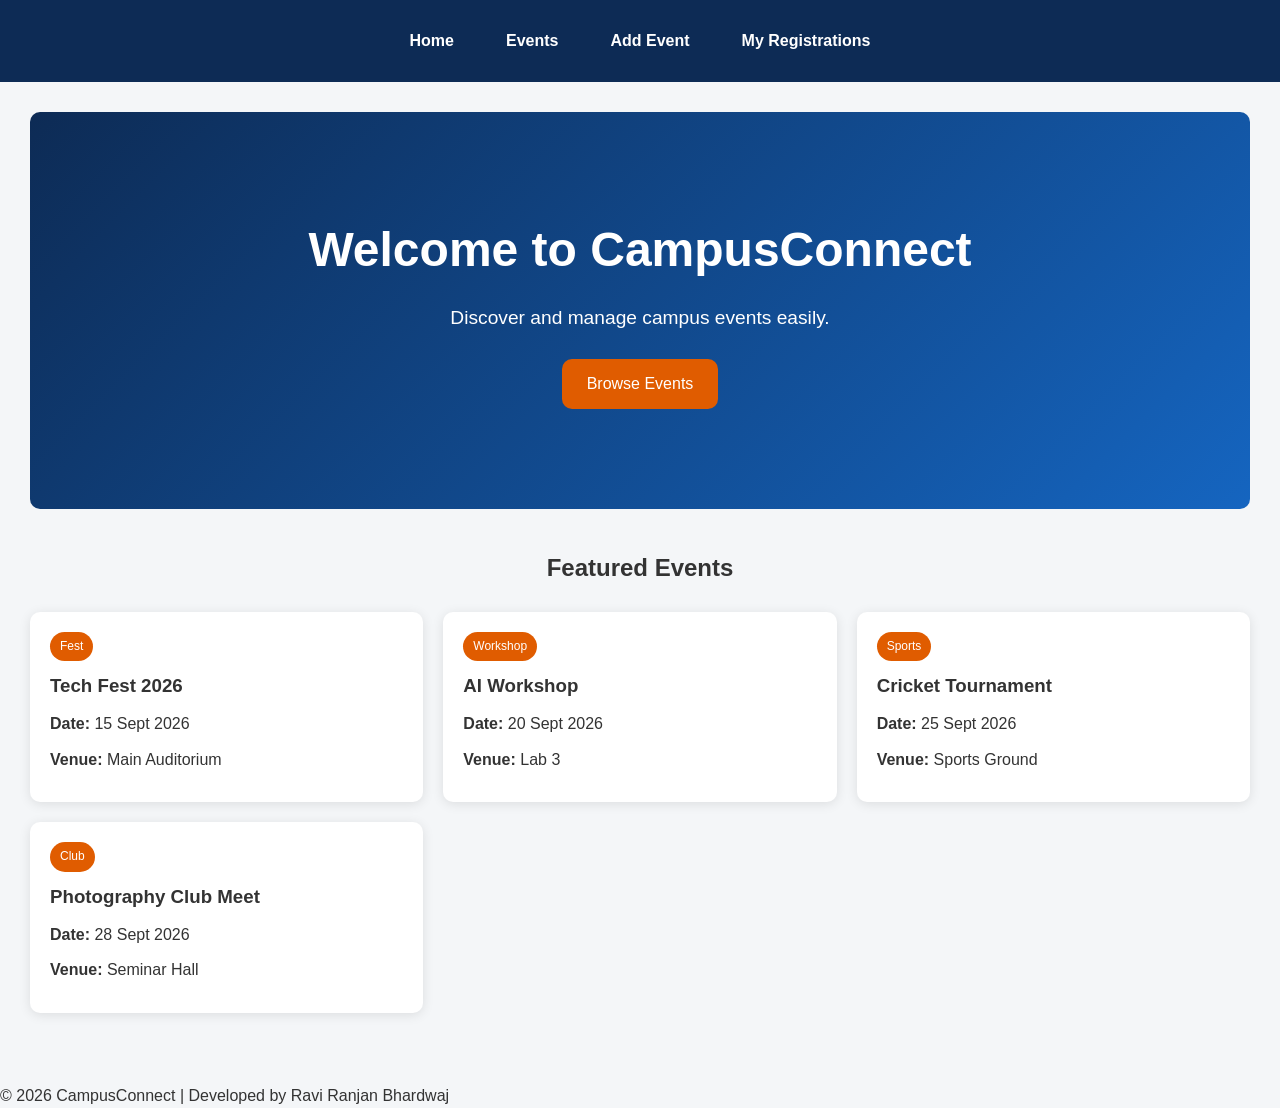
<file: index.html>
<!DOCTYPE html>
<html lang="en">
<head>
    <meta charset="UTF-8">
    <meta name="viewport" content="width=device-width, initial-scale=1.0">
    <title>CampusConnect</title>

    <link rel="stylesheet" href="css/styles.css">
</head>

<body>

    <header>
        <nav>
            <a href="index.html">Home</a>
            <a href="events.html">Events</a>
            <a href="add-event.html">Add Event</a>
            <a href="my-registrations.html">My Registrations</a>
           
        </nav>
    </header>

    <main>

        <!-- Hero Section -->
        <section class="hero">

            <h1 id="hero-title">CampusConnect</h1>

            <p>
                Discover and manage campus events easily.
            </p>

            <a
                href="events.html"
                class="btn-primary"
                id="browse-btn"
            >
                Browse Events
            </a>

        </section>

        <!-- Featured Events -->
        <section class="featured-events">

            <h2>Featured Events</h2>

            <div
                class="events-grid"
                id="featured-events"
            >

            </div>

        </section>

    </main>
<p>
    © 2026 CampusConnect |
    Developed by Ravi Ranjan Bhardwaj
</p>

    <script src="js/app.js"></script>

</body>
</html>
</file>
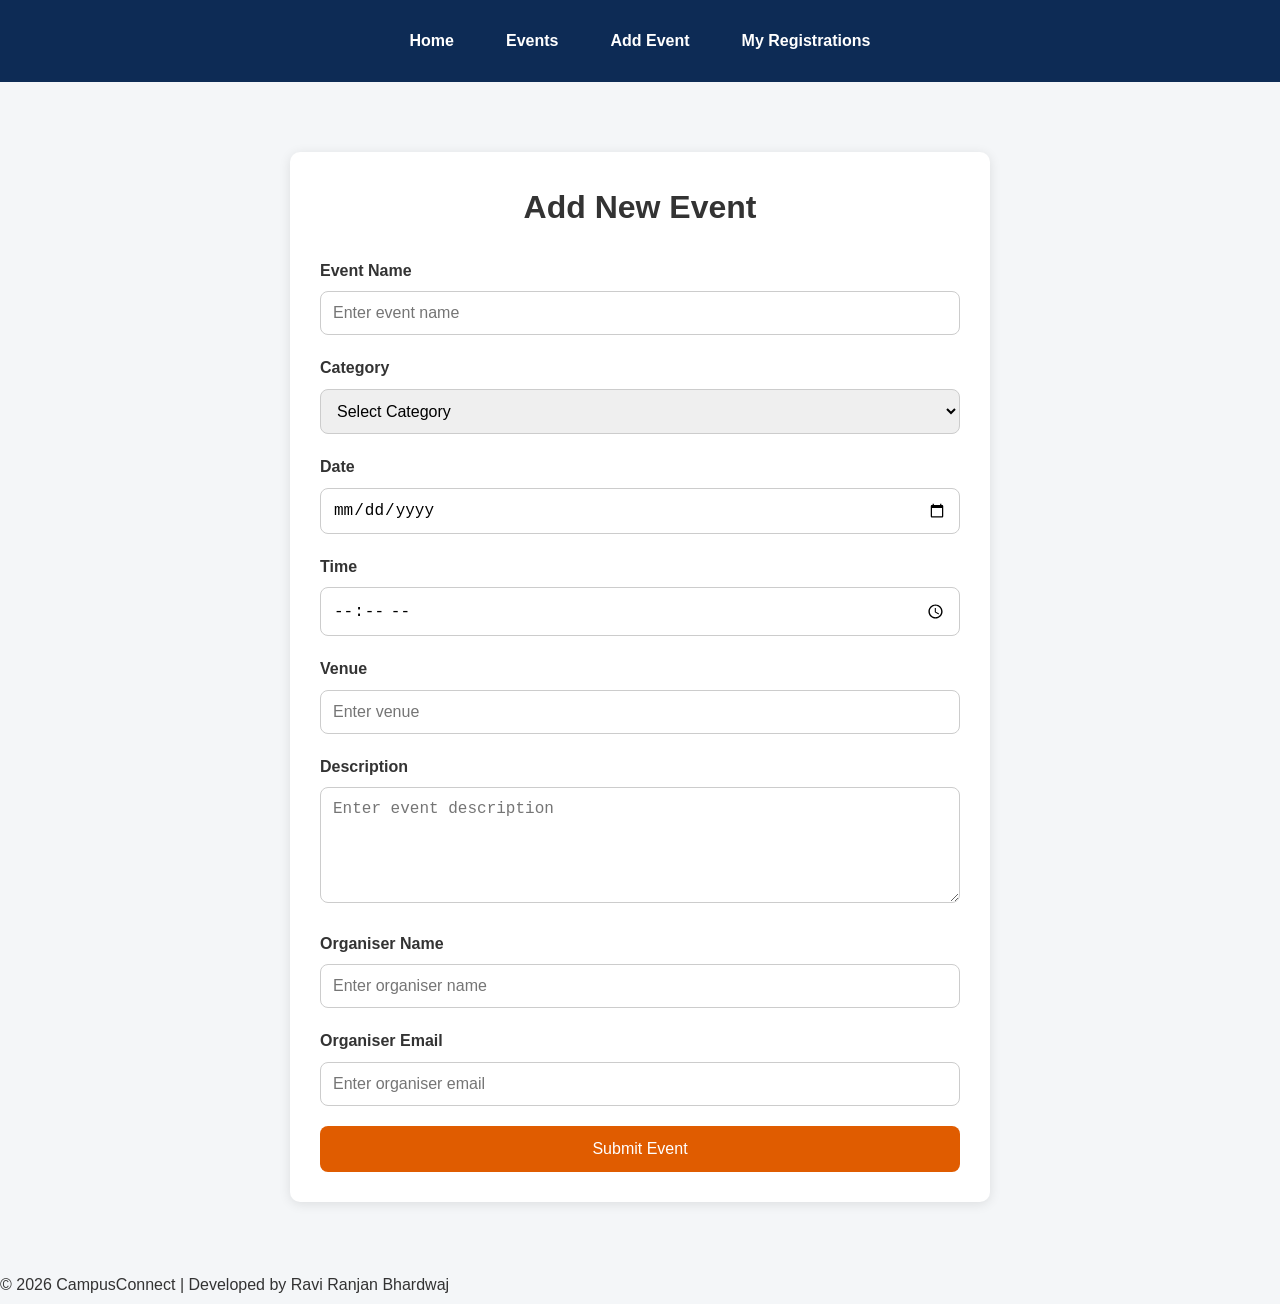
<file: add-event.html>
<!DOCTYPE html>
<html lang="en">
<head>
    <meta charset="UTF-8">
    <meta name="viewport" content="width=device-width, initial-scale=1.0">
    <title>CampusConnect - Add Event</title>

    <link rel="stylesheet" href="css/styles.css">
</head>
<body>

    <header>
        <nav>
            <a href="index.html">Home</a>
            <a href="events.html">Events</a>
            <a href="add-event.html">Add Event</a>
            <a href="my-registrations.html">My Registrations</a>
           
        </nav>
    </header>

    <main>

        <div class="form-container">

            <h1>Add New Event</h1>

            <form id="add-event-form">

                <div class="form-group">
                    <label for="event-name">Event Name</label>
                    <input
                        type="text"
                        id="event-name"
                        placeholder="Enter event name"
                        required
                    >
                </div>

                <div class="form-group">
                    <label for="category">Category</label>

                    <select id="category" required>
                        <option value="">Select Category</option>
                        <option value="Fest">Fest</option>
                        <option value="Workshop">Workshop</option>
                        <option value="Sports">Sports</option>
                        <option value="Club">Club</option>
                    </select>
                </div>

                <div class="form-group">
                    <label for="date">Date</label>
                    <input type="date" id="date" required>
                </div>

                <div class="form-group">
                    <label for="time">Time</label>
                    <input type="time" id="time" required>
                </div>

                <div class="form-group">
                    <label for="venue">Venue</label>
                    <input
                        type="text"
                        id="venue"
                        placeholder="Enter venue"
                        required
                    >
                </div>

                <div class="form-group">
                    <label for="description">Description</label>

                    <textarea
                        id="description"
                        rows="5"
                        placeholder="Enter event description"
                        required
                    ></textarea>
                </div>

                <div class="form-group">
                    <label for="organiser-name">
                        Organiser Name
                    </label>

                    <input
                        type="text"
                        id="organiser-name"
                        placeholder="Enter organiser name"
                        required
                    >
                </div>

                <div class="form-group">
                    <label for="email">
                        Organiser Email
                    </label>

                    <input
                        type="email"
                        id="email"
                        placeholder="Enter organiser email"
                        required
                    >
                </div>

                <button type="submit">
                    Submit Event
                </button>

            </form>

        </div>

    </main>

   <p>
    © 2026 CampusConnect |
    Developed by Ravi Ranjan Bhardwaj
</p>

    <script src="js/app.js"></script>

</body>
</html>
</file>
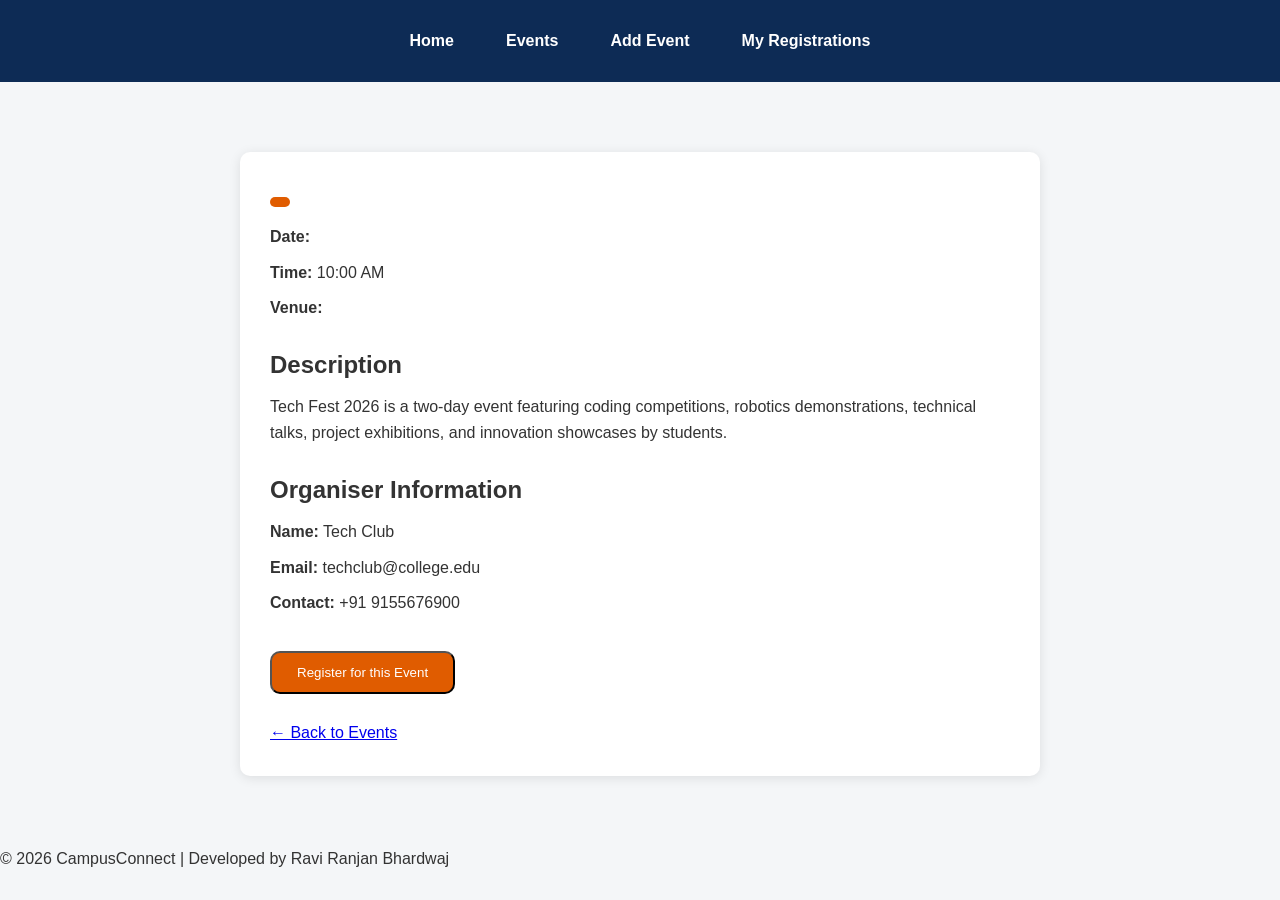
<file: event-detail.html>
<!DOCTYPE html>
<html lang="en">
<head>
    <meta charset="UTF-8">
    <meta name="viewport" content="width=device-width, initial-scale=1.0">

    <title>CampusConnect - Event Details</title>

    <link rel="stylesheet" href="css/styles.css">
</head>
<body>

    <header>
        <nav>
            <a href="index.html">Home</a>
            <a href="events.html">Events</a>
            <a href="add-event.html">Add Event</a>
            <a href="my-registrations.html">My Registrations</a>
           
        </nav>
    </header>

    <main>

        <div class="detail-container">

          <h1 id="event-title"></h1>
            <span
                class="category-badge"
                id="event-category"
            ></span>   
                <p>
                    <strong>Date:</strong>
                    <span id="event-date"></span>
                </p>
            <p><strong>Time:</strong> 10:00 AM</p>

            <p>
                <strong>Venue:</strong>
                <span id="event-venue"></span>
            </p>
            <h2>Description</h2>

            <p>
                Tech Fest 2026 is a two-day event featuring coding
                competitions, robotics demonstrations, technical talks,
                project exhibitions, and innovation showcases by students.
            </p>

            <h2>Organiser Information</h2>

            <p><strong>Name:</strong> Tech Club</p>

            <p><strong>Email:</strong> techclub@college.edu</p>

            <p><strong>Contact:</strong> +91 9155676900</p>

            <br>

           <button
                id="register-btn"
                class="btn-primary"
            >
                Register for this Event
                 </button>

            <br><br>

            <a href="events.html">
                ← Back to Events
            </a>

        </div>

    </main>

   <p>
    © 2026 CampusConnect |
    Developed by Ravi Ranjan Bhardwaj
</p>
     <script src="js/app.js"></script>
</body>
</html>
</file>
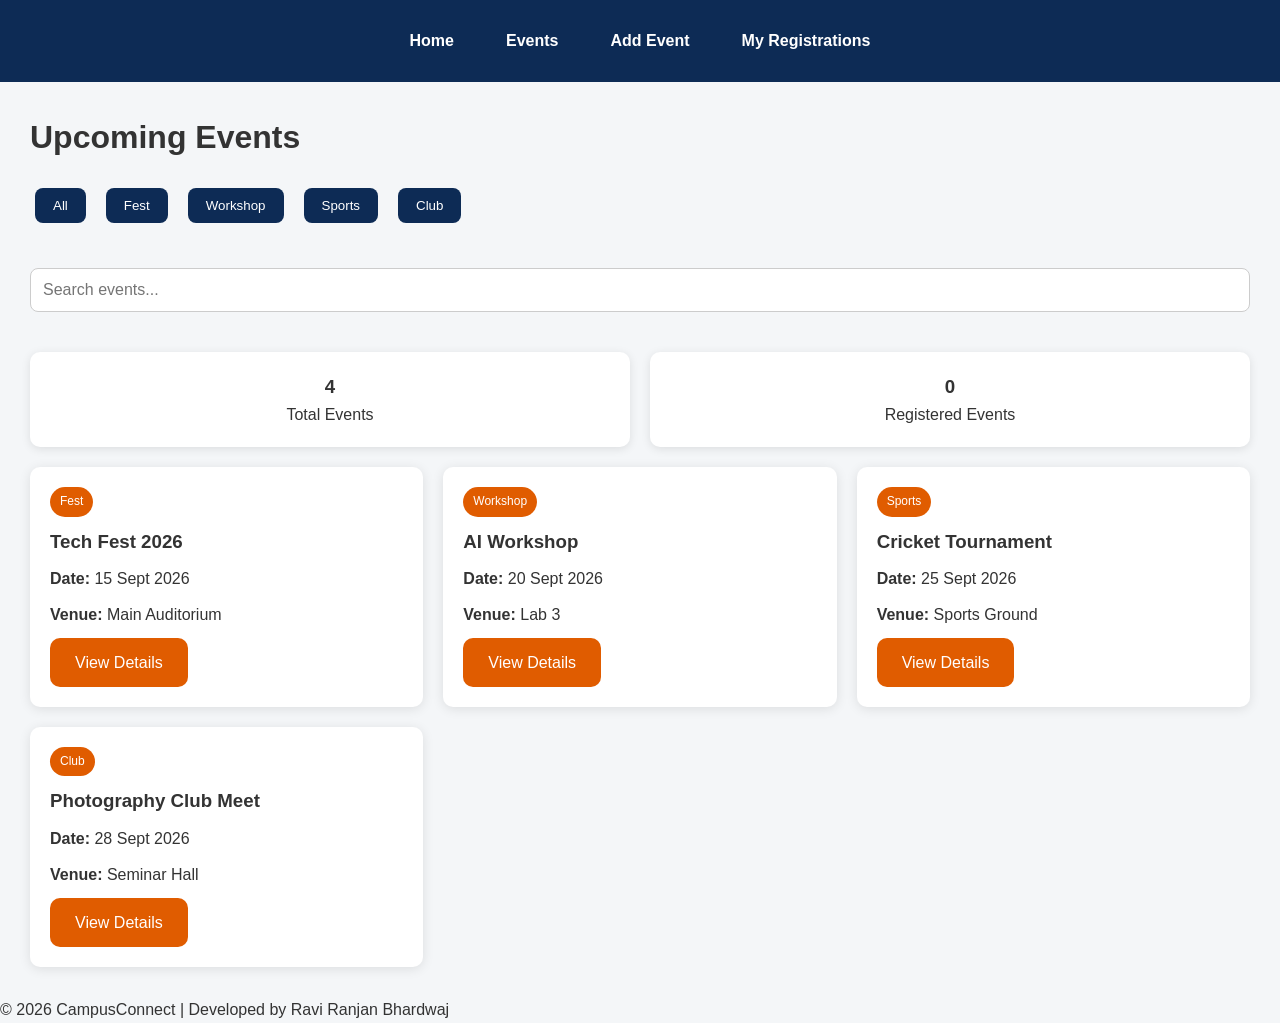
<file: events.html>
<!DOCTYPE html>
<html lang="en">
<head>
    <meta charset="UTF-8">
    <meta name="viewport" content="width=device-width, initial-scale=1.0">
    <title>CampusConnect - Events</title>

    <link rel="stylesheet" href="css/styles.css">
</head>
<body>

    <header>
        <nav>
            <a href="index.html">Home</a>
            <a href="events.html">Events</a>
            <a href="add-event.html">Add Event</a>
            <a href="my-registrations.html">My Registrations</a>
          
        </nav>
    </header>

    <main>

        <h1>Upcoming Events</h1>

        <div class="filters">
            <button id="all-btn">All</button>
            <button id="fest-btn">Fest</button>
            <button id="workshop-btn">Workshop</button>
            <button id="sports-btn">Sports</button>
            <button id="club-btn">Club</button>
        </div>
                    <input
                type="text"
                id="search-input"
                placeholder="Search events..."
            >
            <div class="stats-container">

    <div class="stat-card">
        <h3 id="total-events">0</h3>
        <p>Total Events</p>
    </div>

                <div class="stat-card">
                    <h3 id="registered-events">0</h3>
                    <p>Registered Events</p>
                </div>

            </div>
        <section>

            <div
                class="events-grid"
                id="events-container"
            >

            </div>

        </section>

    </main>

   <p>
    © 2026 CampusConnect |
    Developed by Ravi Ranjan Bhardwaj
</p>

    <script src="js/app.js"></script>

</body>
</html>
</file>
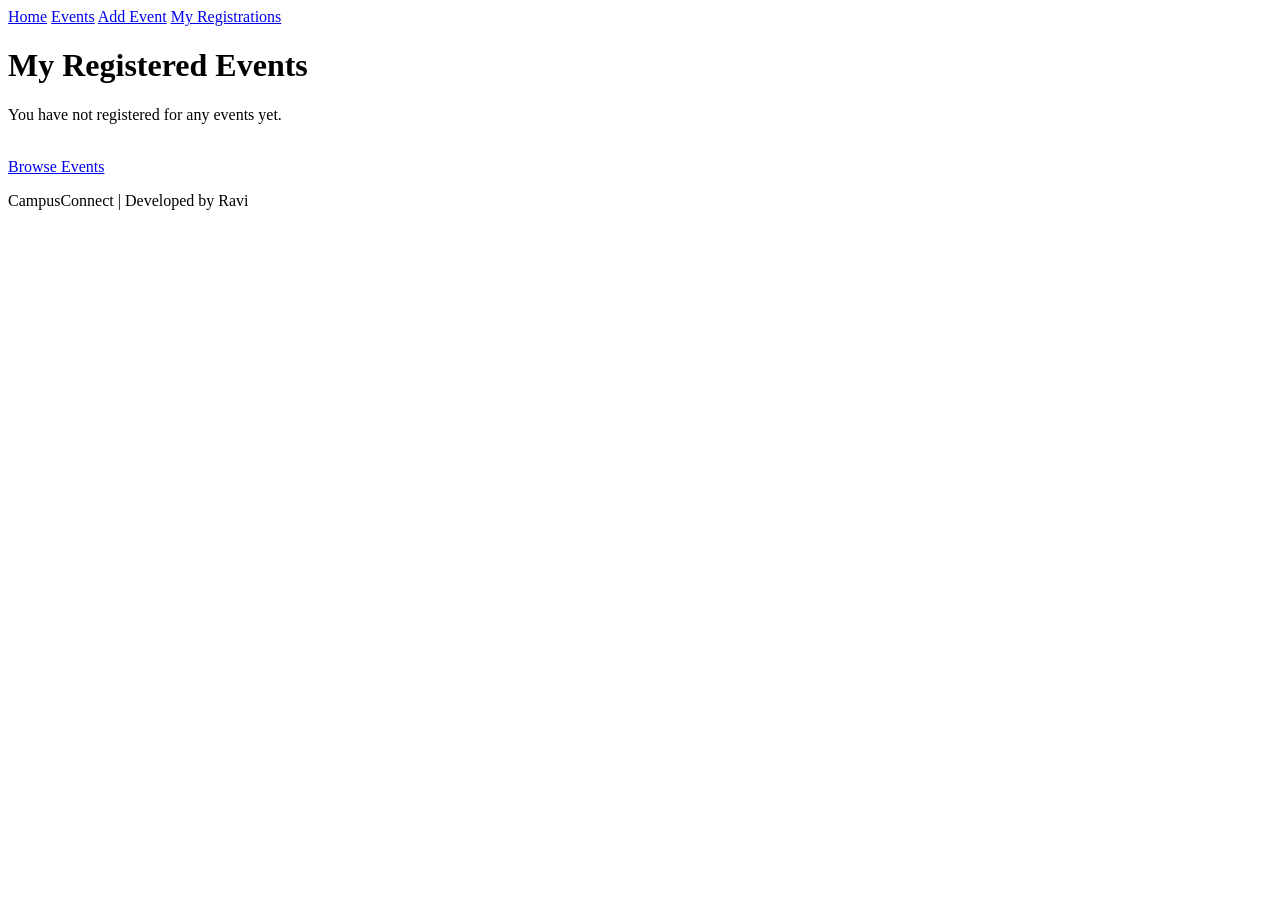
<file: my-registration.html>
<!DOCTYPE html>
<html lang="en">
<head>
    <meta charset="UTF-8">
    <meta name="viewport" content="width=device-width, initial-scale=1.0">
    <title>My Registrations</title>
</head>
<body>

    <header>
        <nav>
            <a href="index.html">Home</a>
            <a href="events.html">Events</a>
            <a href="add-event.html">Add Event</a>
            <a href="my-registrations.html">My Registrations</a>
        </nav>
    </header>

    <main>

        <h1>My Registered Events</h1>

        <p>
            You have not registered for any events yet.
        </p>

        <div id="registrations-list">

        </div>

        <br>

        <a href="events.html">
            Browse Events
        </a>

    </main>

    <footer>
        <p>CampusConnect | Developed by Ravi</p>
    </footer>

</body>
</html>
</file>
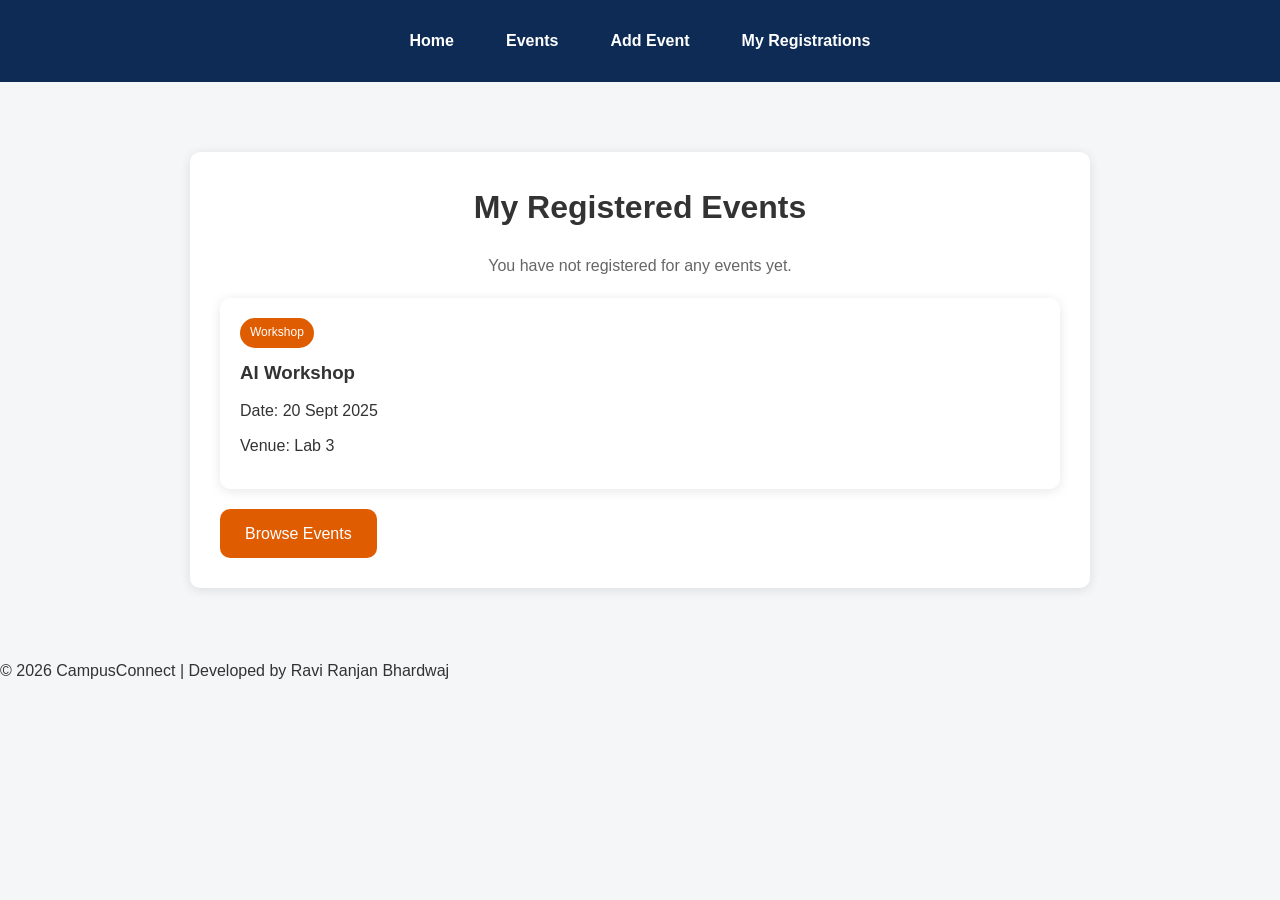
<file: my-registrations.html>
<!DOCTYPE html>
<html lang="en">
<head>
    <meta charset="UTF-8">
    <meta name="viewport" content="width=device-width, initial-scale=1.0">
    <title>CampusConnect - My Registrations</title>

    <link rel="stylesheet" href="css/styles.css">
</head>
<body>

    <header>
        <nav>
            <a href="index.html">Home</a>
            <a href="events.html">Events</a>
            <a href="add-event.html">Add Event</a>
            <a href="my-registrations.html">My Registrations</a>
        </nav>
    </header>

    <main>

        <div class="registrations-container">

            <h1>My Registered Events</h1>

            <p class="empty-message">
                You have not registered for any events yet.
            </p>

            <div id="registrations-list">

                <article class="event-card">

                    <span class="category-badge">Workshop</span>

                    <h3>AI Workshop</h3>

                    <p>Date: 20 Sept 2025</p>

                    <p>Venue: Lab 3</p>

                </article>

            </div>

            <a href="events.html" class="btn-primary">
                Browse Events
            </a>

        </div>

    </main>

   <p>
    © 2026 CampusConnect |
    Developed by Ravi Ranjan Bhardwaj
</p>

</body>
</html>
</file>
<file: css/styles.css>
*{
    margin:0;
    padding:0;
    box-sizing:border-box;
}




:root{
    --primary:#0D2B55;
    --accent:#E05C00;
    --bg:#F4F6F8;
    --card-bg:#FFFFFF;
    --text:#333333;
    --radius:10px;
}


body{
    font-family:Arial, sans-serif;
    background:var(--bg);
    color:var(--text);
    line-height:1.6;
}


header{
    background:var(--primary);
    position:sticky;
    top:0;
    z-index:100;
}

nav{
    display:flex;
    justify-content:center;
    gap:20px;
    padding:20px;
}

nav a{
    color:white;
    text-decoration:none;
    font-weight:bold;
    padding:8px 16px;
    border-radius:var(--radius);
    transition:0.3s;
}

nav a:hover{
    background:var(--accent);
}



main{
    padding:30px;
}



.hero{
    background:linear-gradient(135deg,#0D2B55,#1565C0);
    color:white;
    text-align:center;
    padding:100px 20px;
    border-radius:var(--radius);
}

.hero h1{
    font-size:3rem;
    margin-bottom:15px;
}

.hero p{
    font-size:1.2rem;
    margin-bottom:25px;
}



.btn-primary{
    background:var(--accent);
    color:white;
    text-decoration:none;
    padding:12px 25px;
    border-radius:var(--radius);
    display:inline-block;
    transition:0.3s;
}

.btn-primary:hover{
    background:#c44f00;
}



.featured-events{
    padding:40px 0;
}

.featured-events h2{
    text-align:center;
    margin-bottom:25px;
}



.events-grid{
    display:grid;
    grid-template-columns:repeat(3,1fr);
    gap:20px;
}



.event-card{
    background:var(--card-bg);
    padding:20px;
    border-radius:var(--radius);
    box-shadow:0 2px 12px rgba(0,0,0,0.1);
    transition:0.3s;
}

.event-card:hover{
    transform:translateY(-5px);
}

.event-card h3{
    margin-bottom:10px;
}

.event-card p{
    margin-bottom:10px;
}



.category-badge{
    display:inline-block;
    background:var(--accent);
    color:white;
    padding:5px 10px;
    border-radius:20px;
    font-size:12px;
    margin-bottom:10px;
}



.filters{
    text-align:center;
    margin:30px 0;
}

.filters button{
    background:var(--primary);
    color:white;
    border:none;
    padding:10px 16px;
    margin:5px;
    border-radius:var(--radius);
    cursor:pointer;
    transition:0.3s;
}

.filters button:hover{
    background:var(--accent);
}



footer{
    background:var(--primary);
    color:white;
    text-align:center;
    padding:20px;
    margin-top:40px;
}



@media(max-width:768px){

    nav{
        flex-direction:column;
        align-items:center;
    }

    .hero h1{
        font-size:2rem;
    }

    .events-grid{
        grid-template-columns:1fr;
    }

    main{
        padding:20px;
    }

}



.form-container{
    max-width:700px;
    margin:40px auto;
    background:white;
    padding:30px;
    border-radius:10px;
    box-shadow:0 2px 12px rgba(0,0,0,0.1);
}

.form-container h1{
    text-align:center;
    margin-bottom:25px;
}

.form-group{
    margin-bottom:20px;
}

.form-group label{
    display:block;
    margin-bottom:8px;
    font-weight:bold;
}

.form-group input,
.form-group select,
.form-group textarea{
    width:100%;
    padding:12px;
    border:1px solid #ccc;
    border-radius:8px;
    font-size:16px;
}

.form-group input:focus,
.form-group select:focus,
.form-group textarea:focus{
    outline:none;
    border-color:var(--accent);
}

.form-container button{
    width:100%;
    background:var(--accent);
    color:white;
    border:none;
    padding:14px;
    border-radius:8px;
    cursor:pointer;
    font-size:16px;
}

.form-container button:hover{
    background:#c44f00;
}




.detail-container{
    max-width:800px;
    margin:40px auto;
    background:white;
    padding:30px;
    border-radius:10px;
    box-shadow:0 2px 12px rgba(0,0,0,0.1);
}

.detail-container h1{
    margin-bottom:15px;
}

.detail-container h2{
    margin-top:25px;
    margin-bottom:10px;
}

.detail-container p{
    margin-bottom:10px;
}




.registrations-container{
    max-width:900px;
    margin:40px auto;
    background:white;
    padding:30px;
    border-radius:10px;
    box-shadow:0 2px 12px rgba(0,0,0,0.1);
}

.registrations-container h1{
    text-align:center;
    margin-bottom:20px;
}

.empty-message{
    text-align:center;
    margin-bottom:20px;
    color:#666;
}

#registrations-list{
    margin-bottom:20px;
}
#search-input{
    width:100%;
    padding:12px;
    margin:20px 0;
    border:1px solid #ccc;
    border-radius:8px;
    font-size:16px;
}
.stats-container{
    display:flex;
    gap:20px;
    margin:20px 0;
}

.stat-card{
    background:white;
    padding:20px;
    border-radius:10px;
    box-shadow:0 2px 10px rgba(0,0,0,0.1);
    flex:1;
    text-align:center;
}
.filters{
    margin:20px 0;
    display:flex;
    gap:10px;
    flex-wrap:wrap;
}

.filters button{
    padding:10px 18px;
    border:none;
    border-radius:8px;
    cursor:pointer;
    background:var(--primary);
    color:white;
}

.filters button:hover{
    background:var(--accent);
}
</file>
